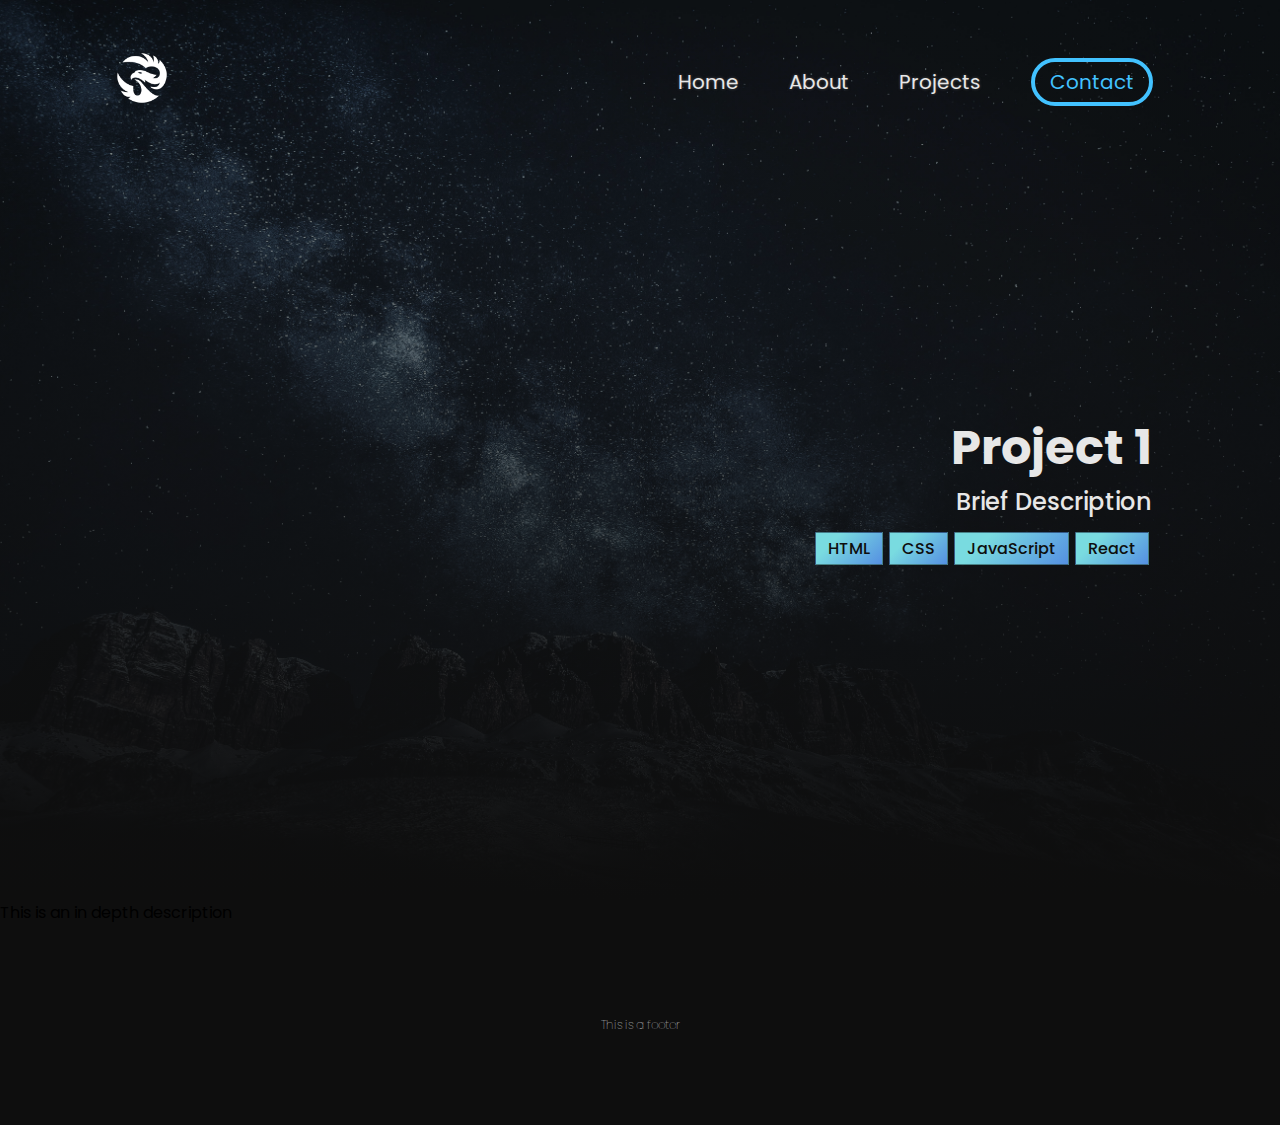
<file: project1.html>
<!DOCTYPE html>
<html lang="en" class="scroll-lock" scroll-lock="false">
    <head>
    <meta name="viewport" content="width=device-width,initial-scale=1,maximum-scale=1">
    <meta charset="UTF-8">
    <link rel="stylesheet" href="styles.css"/>
    <link rel="stylesheet" href="https://fonts.googleapis.com/css?family=Poppins">
    <link rel="images" href="images/*">
    <title>Project 1</title>
    <script src="js/nav.js" defer></script>
    </head>

    <div id="home" class="start" project1="true">
        <nav id="navbar">
            <a class="logo" href="index.html"><img src="images/logo.png"></a>
            <button id="mobile-nav-toggle" class="mobile-nav-toggle">+</button>
            <ul id="navigation" class="navigation" data-visible="false">
                <li class="navbutton"><a href="index.html#home">Home</a></li>
                <li class="navbutton"><a href="index.html#about">About</a></li>
                <li class="navbutton"><a href="index.html#projects">Projects</a></li>
                <li class="navbutton"><button onclick="location.href='index.html#contact'">Contact</button></li>
            </ul>
        </nav>

        <div class="intro">
            <div class="text">
                <h1>
                    Project 1
                </h1>
                <p>
                    Brief Description
                </p>
                <div class="skills">
                    <p>HTML</p>
                    <p>CSS</p>
                    <p>JavaScript</p>
                    <p>React</p>
                </div>
            </div>
        </div>
    </div>

    <body>
        <section class="description">
            <p>This is an in depth description</p>
        </section>
    </body>

    <footer>
        <p>This is a footer</p>
    </footer>

    
</html>
</file>
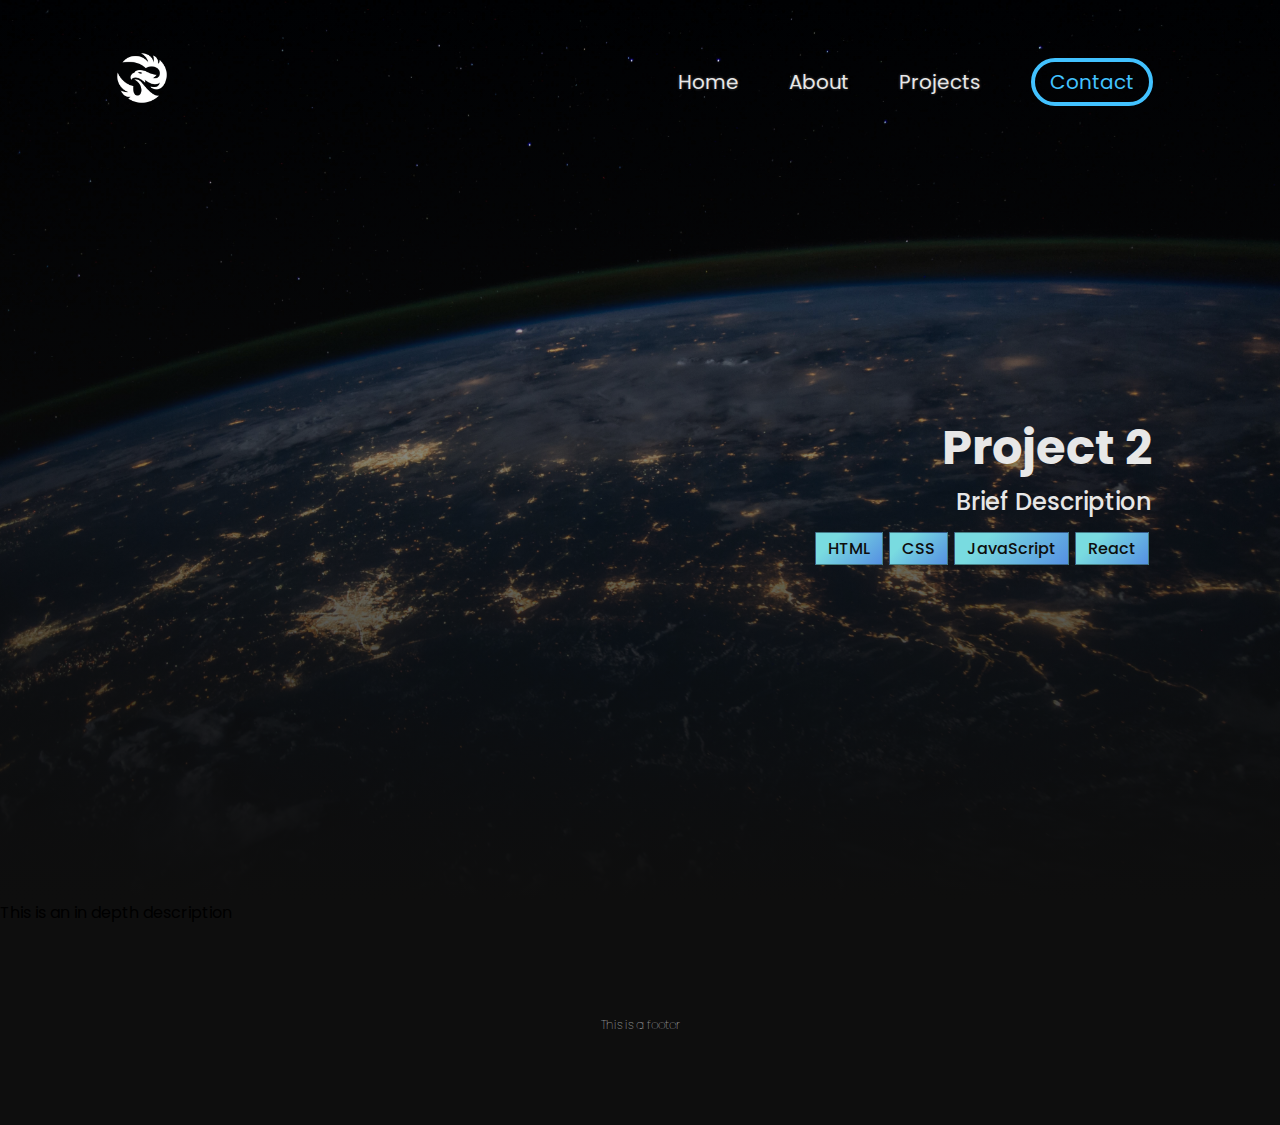
<file: project2.html>
<!DOCTYPE html>
<html lang="en" class="scroll-lock" scroll-lock="false">
    <head>
    <meta name="viewport" content="width=device-width,initial-scale=1,maximum-scale=1">
    <meta charset="UTF-8">
    <link rel="stylesheet" href="styles.css"/>
    <link rel="stylesheet" href="https://fonts.googleapis.com/css?family=Poppins">
    <link rel="images" href="images/*">
    <title>Project 2</title>
    <script src="js/nav.js" defer></script>
    </head>

    <div id="home" class="start" project2="true">
        <nav id="navbar">
            <a class="logo" href="index.html"><img src="images/logo.png"></a>
            <button id="mobile-nav-toggle" class="mobile-nav-toggle">+</button>
            <ul id="navigation" class="navigation" data-visible="false">
                <li class="navbutton"><a href="index.html#home">Home</a></li>
                <li class="navbutton"><a href="index.html#about">About</a></li>
                <li class="navbutton"><a href="index.html#projects">Projects</a></li>
                <li class="navbutton"><button onclick="location.href='index.html#contact'">Contact</button></li>
            </ul>
        </nav>

        <div class="intro">
            <div class="text">
                <h1>
                    Project 2
                </h1>
                <p>
                    Brief Description
                </p>
                <div class="skills">
                    <p>HTML</p>
                    <p>CSS</p>
                    <p>JavaScript</p>
                    <p>React</p>
                </div>
            </div>
        </div>
    </div>

    <body>
        <section class="description">
            <p>This is an in depth description</p>
        </section>
    </body>

    <footer>
        <p>This is a footer</p>
    </footer>

    
</html>
</file>
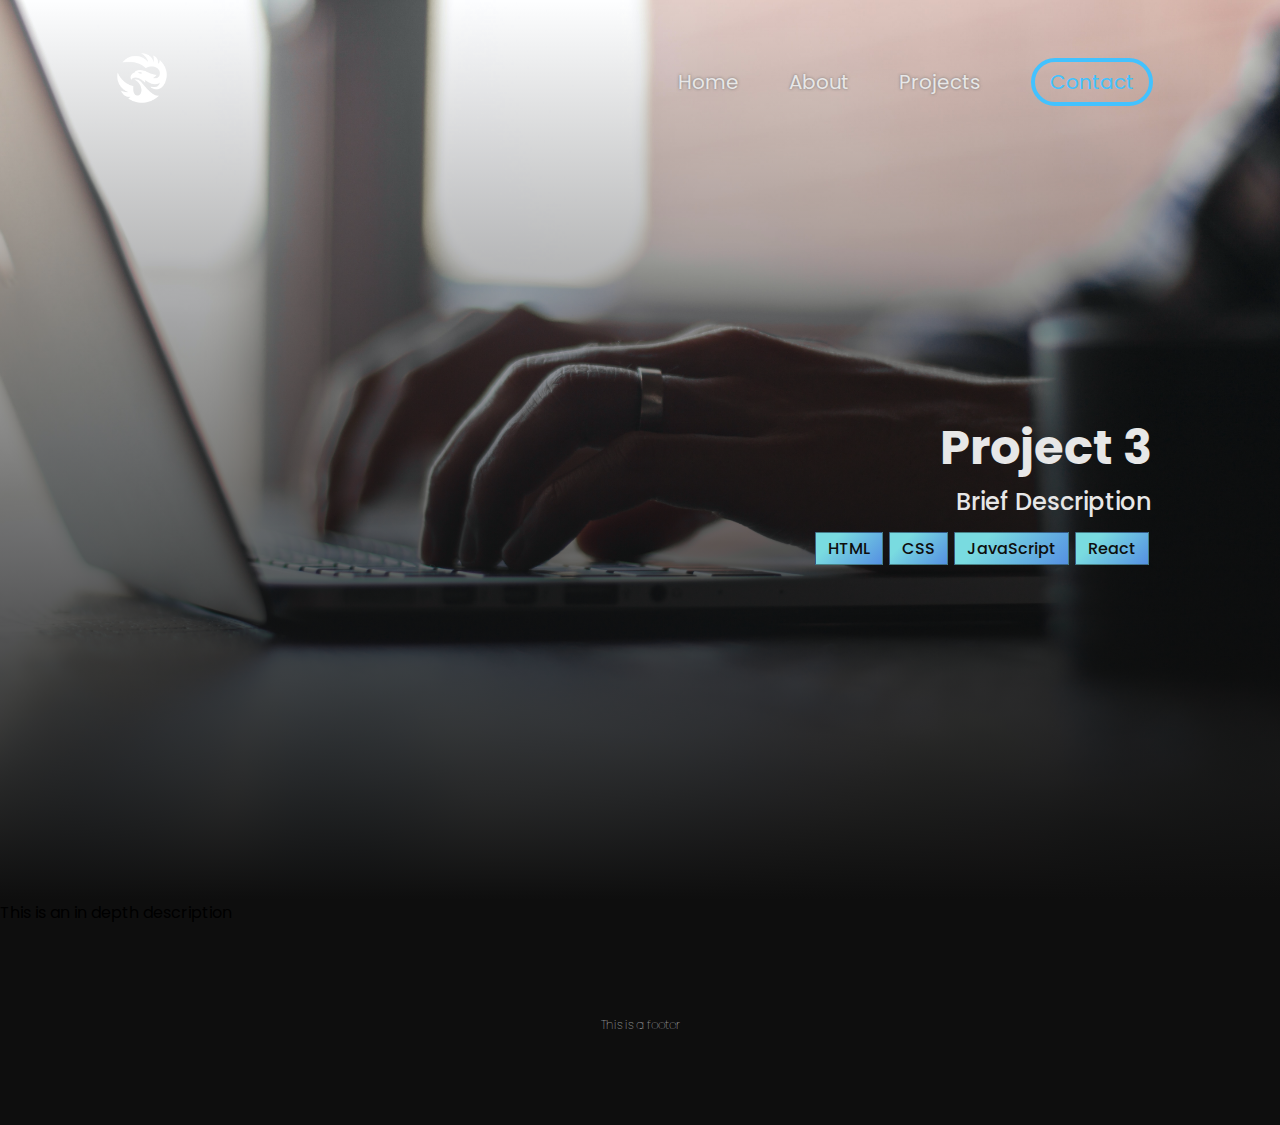
<file: project3.html>
<!DOCTYPE html>
<html lang="en" class="scroll-lock" scroll-lock="false">
    <head>
    <meta name="viewport" content="width=device-width,initial-scale=1,maximum-scale=1">
    <meta charset="UTF-8">
    <link rel="stylesheet" href="styles.css"/>
    <link rel="stylesheet" href="https://fonts.googleapis.com/css?family=Poppins">
    <link rel="images" href="images/*">
    <title>Project 3</title>
    <script src="js/nav.js" defer></script>
    </head>

    <div id="home" class="start" project3="true">
        <nav id="navbar">
            <a class="logo" href="index.html"><img src="images/logo.png"></a>
            <button id="mobile-nav-toggle" class="mobile-nav-toggle">+</button>
            <ul id="navigation" class="navigation" data-visible="false">
                <li class="navbutton"><a href="index.html#home">Home</a></li>
                <li class="navbutton"><a href="index.html#about">About</a></li>
                <li class="navbutton"><a href="index.html#projects">Projects</a></li>
                <li class="navbutton"><button onclick="location.href='index.html#contact'">Contact</button></li>
            </ul>
        </nav>

        <div class="intro">
            <div class="text">
                <h1>
                    Project 3
                </h1>
                <p>
                    Brief Description
                </p>
                <div class="skills">
                    <p>HTML</p>
                    <p>CSS</p>
                    <p>JavaScript</p>
                    <p>React</p>
                </div>
            </div>
        </div>
    </div>

    <body>
        <section class="description">
            <p>This is an in depth description</p>
        </section>
    </body>

    <footer>
        <p>This is a footer</p>
    </footer>

    
</html>
</file>
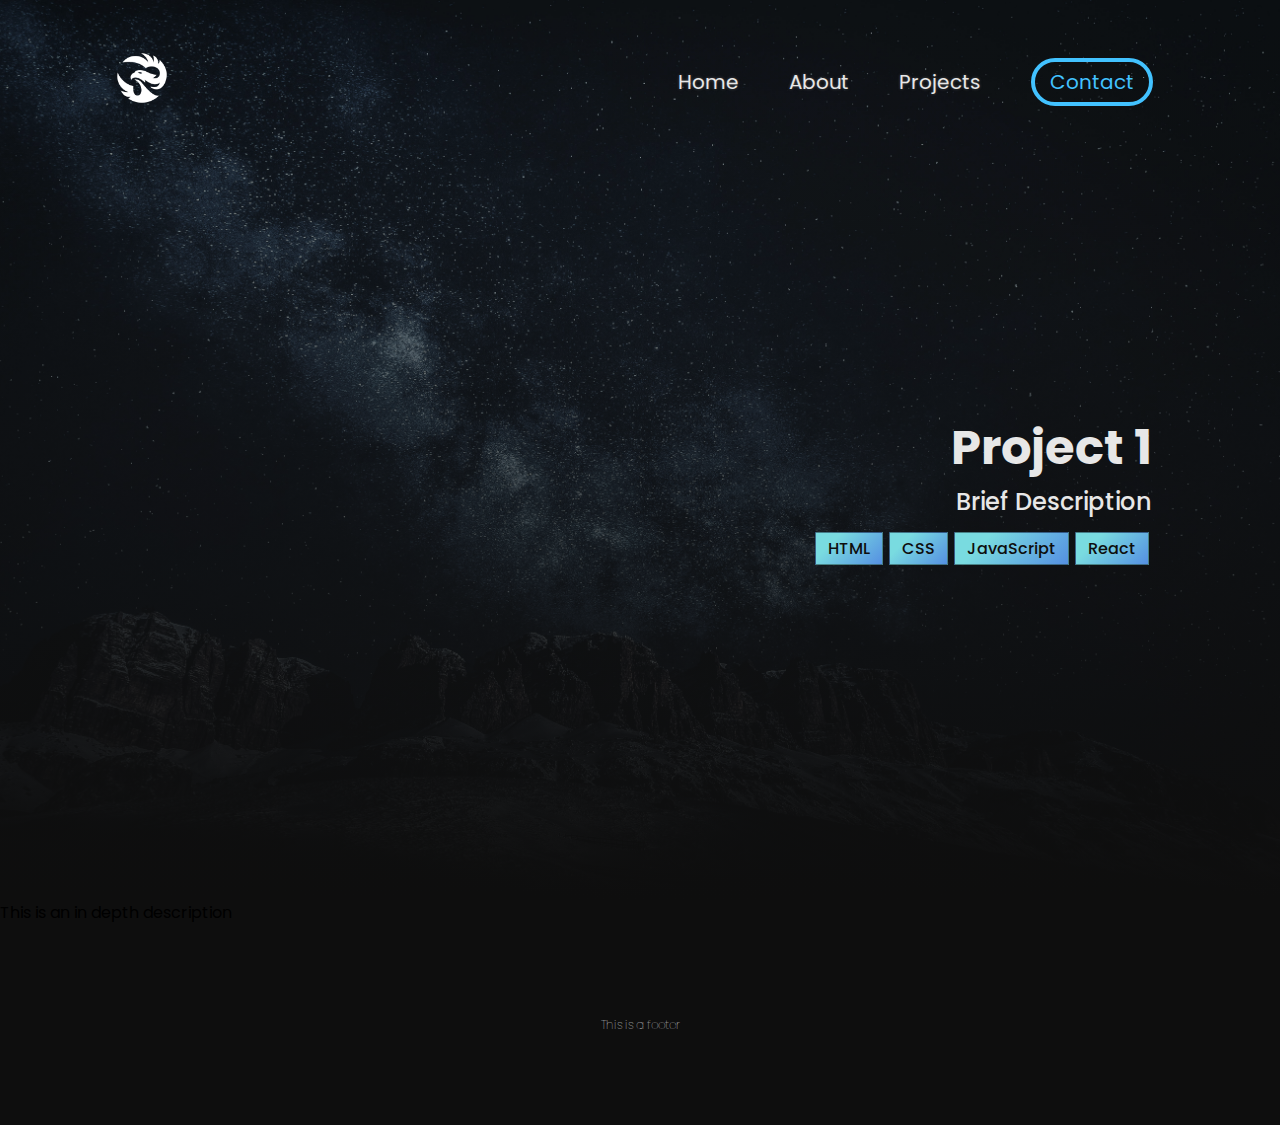
<file: pages/project1.html>
<!DOCTYPE html>
<html lang="en" class="scroll-lock" scroll-lock="false">
    <head>
    <meta name="viewport" content="width=device-width,initial-scale=1,maximum-scale=1">
    <meta charset="UTF-8">
    <link rel="stylesheet" href="../styles.css"/>
    <link rel="stylesheet" href="https://fonts.googleapis.com/css?family=Poppins">
    <link rel="images" href="../images/*">
    <title>Project 1</title>
    <script src="../js/nav.js" defer></script>
    </head>

    <div id="home" class="start" project1="true">
        <nav id="navbar">
            <a class="logo" href="../index.html"><img src="../images/logo.png"></a>
            <button id="mobile-nav-toggle" class="mobile-nav-toggle">+</button>
            <ul id="navigation" class="navigation" data-visible="false">
                <li class="navbutton"><a href="../index.html#home">Home</a></li>
                <li class="navbutton"><a href="../index.html#about">About</a></li>
                <li class="navbutton"><a href="../index.html#projects">Projects</a></li>
                <li class="navbutton"><button onclick="location.href='../index.html#contact'">Contact</button></li>
            </ul>
        </nav>

        <div class="intro">
            <div class="text">
                <h1>
                    Project 1
                </h1>
                <p>
                    Brief Description
                </p>
                <div class="skills">
                    <p>HTML</p>
                    <p>CSS</p>
                    <p>JavaScript</p>
                    <p>React</p>
                </div>
            </div>
        </div>
    </div>

    <body>
        <section class="description">
            <p>This is an in depth description</p>
        </section>
    </body>

    <footer>
        <p>This is a footer</p>
    </footer>

    
</html>
</file>
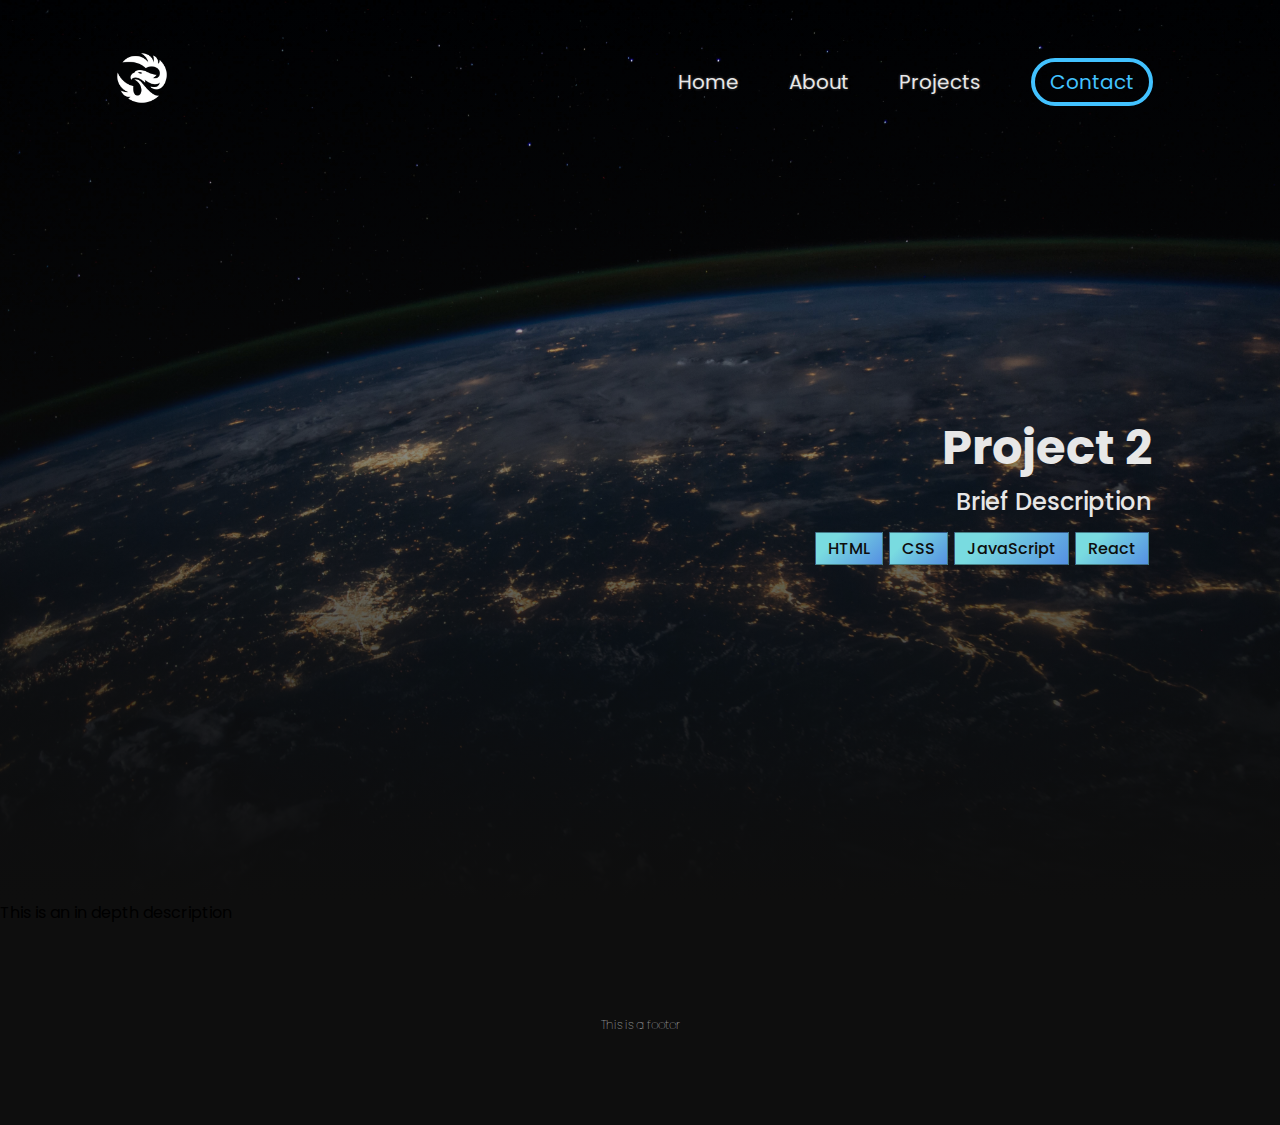
<file: pages/project2.html>
<!DOCTYPE html>
<html lang="en" class="scroll-lock" scroll-lock="false">
    <head>
    <meta name="viewport" content="width=device-width,initial-scale=1,maximum-scale=1">
    <meta charset="UTF-8">
    <link rel="stylesheet" href="../styles.css"/>
    <link rel="stylesheet" href="https://fonts.googleapis.com/css?family=Poppins">
    <link rel="images" href="../images/*">
    <title>Project 2</title>
    <script src="../js/nav.js" defer></script>
    </head>

    <div id="home" class="start" project2="true">
        <nav id="navbar">
            <a class="logo" href="../index.html"><img src="../images/logo.png"></a>
            <button id="mobile-nav-toggle" class="mobile-nav-toggle">+</button>
            <ul id="navigation" class="navigation" data-visible="false">
                <li class="navbutton"><a href="../index.html#home">Home</a></li>
                <li class="navbutton"><a href="../index.html#about">About</a></li>
                <li class="navbutton"><a href="../index.html#projects">Projects</a></li>
                <li class="navbutton"><button onclick="location.href='../index.html#contact'">Contact</button></li>
            </ul>
        </nav>

        <div class="intro">
            <div class="text">
                <h1>
                    Project 2
                </h1>
                <p>
                    Brief Description
                </p>
                <div class="skills">
                    <p>HTML</p>
                    <p>CSS</p>
                    <p>JavaScript</p>
                    <p>React</p>
                </div>
            </div>
        </div>
    </div>

    <body>
        <section class="description">
            <p>This is an in depth description</p>
        </section>
    </body>

    <footer>
        <p>This is a footer</p>
    </footer>

    
</html>
</file>
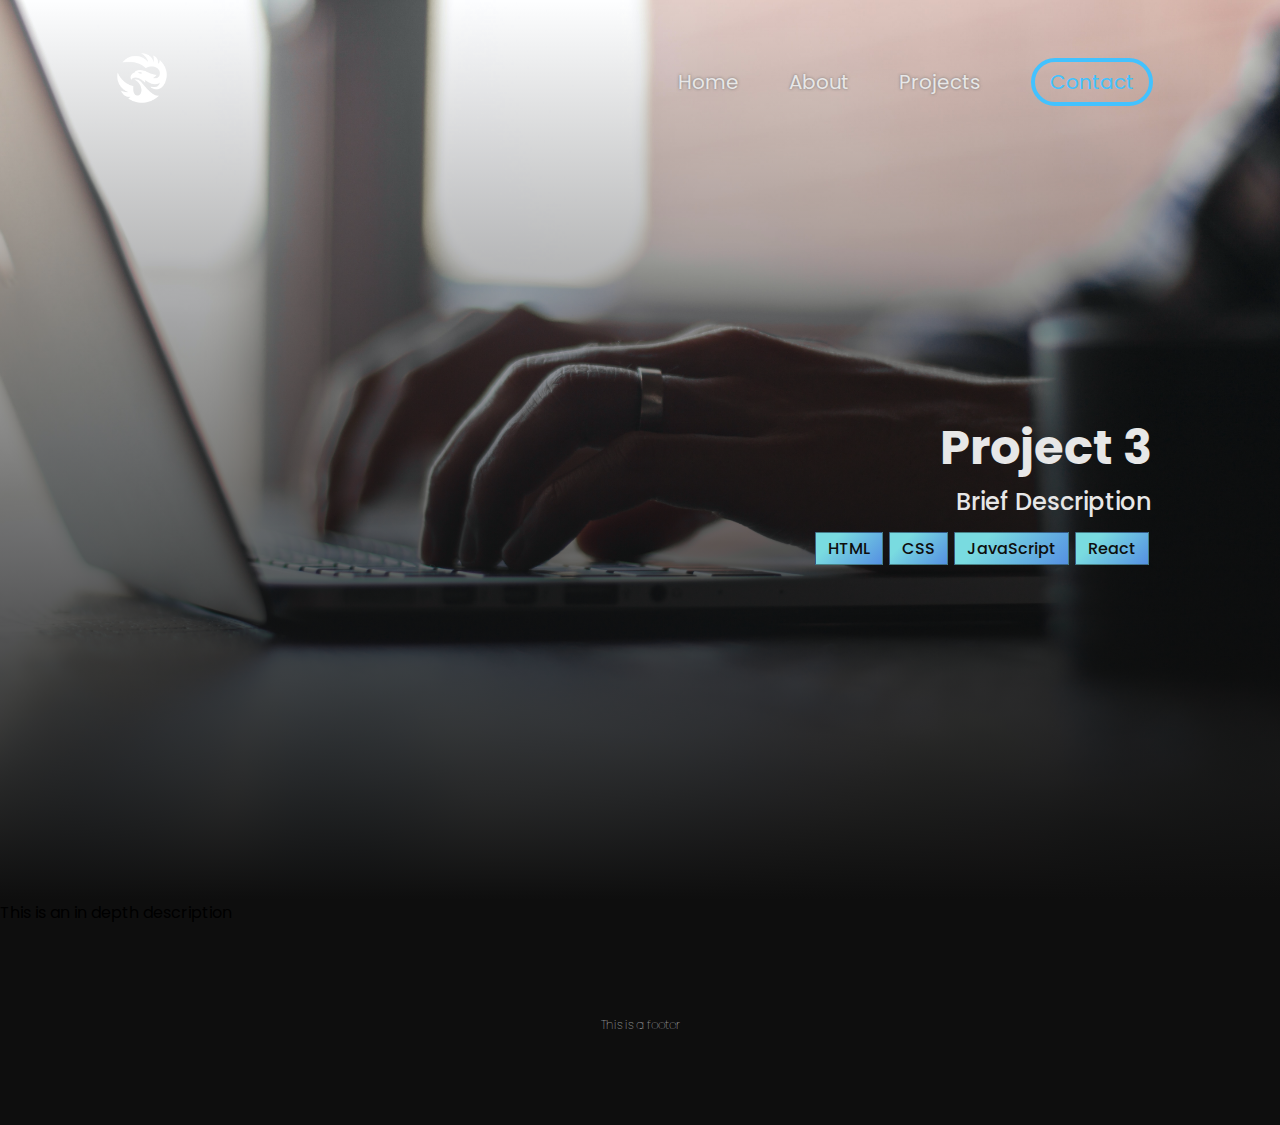
<file: pages/project3.html>
<!DOCTYPE html>
<html lang="en" class="scroll-lock" scroll-lock="false">
    <head>
    <meta name="viewport" content="width=device-width,initial-scale=1,maximum-scale=1">
    <meta charset="UTF-8">
    <link rel="stylesheet" href="../styles.css"/>
    <link rel="stylesheet" href="https://fonts.googleapis.com/css?family=Poppins">
    <link rel="images" href="../images/*">
    <title>Project 3</title>
    <script src="../js/nav.js" defer></script>
    </head>

    <div id="home" class="start" project3="true">
        <nav id="navbar">
            <a class="logo" href="../index.html"><img src="../images/logo.png"></a>
            <button id="mobile-nav-toggle" class="mobile-nav-toggle">+</button>
            <ul id="navigation" class="navigation" data-visible="false">
                <li class="navbutton"><a href="../index.html#home">Home</a></li>
                <li class="navbutton"><a href="../index.html#about">About</a></li>
                <li class="navbutton"><a href="../index.html#projects">Projects</a></li>
                <li class="navbutton"><button onclick="location.href='../index.html#contact'">Contact</button></li>
            </ul>
        </nav>

        <div class="intro">
            <div class="text">
                <h1>
                    Project 3
                </h1>
                <p>
                    Brief Description
                </p>
                <div class="skills">
                    <p>HTML</p>
                    <p>CSS</p>
                    <p>JavaScript</p>
                    <p>React</p>
                </div>
            </div>
        </div>
    </div>

    <body>
        <section class="description">
            <p>This is an in depth description</p>
        </section>
    </body>

    <footer>
        <p>This is a footer</p>
    </footer>

    
</html>
</file>
<file: styles.css>
* {
    margin: 0;
    padding: 0;
    font-family: 'Poppins', sans-serif;
    max-width: 3840px;
}

html {
    scroll-behavior: smooth;
    overflow-x: hidden;
    margin: 0 auto;
}

html[scroll-lock="true"] {
    overflow-y: hidden;
}

:root {
    --black: #0e0e0e;
    --accent-color: #42C2FF;
    --white: #e7e7e7;
    --secondary-color: #85F4FF;
}

body {
    background-color: var(--black);
    overflow-x: hidden;
    animation: fadeInAnimation ease 3s;
    animation-iteration-count: 1;
    animation-fill-mode: forwards;
}
@keyframes fadeInAnimation {
    0% {
        opacity: 0;
    }
    100% {
        opacity: 1;
    }
}

.start .logo img {
    height: 5rem;
    width: 5rem;
}

.start {
    height: 100vh;
    width: 100%;
    background-image: linear-gradient(to top, var(--black), transparent), url("images/bg7.jpg");
    background-position: center;
    background-size: cover;
    z-index: -1;
}

.start[project1="true"] {
    background-image: linear-gradient(to top, var(--black), transparent), url("images/bg1.jpg");
}

.start[project2="true"] {
    background-image: linear-gradient(to top, var(--black), transparent), url("images/bg3.jpg");
}

.start[project3="true"] {
    background-image: linear-gradient(to top, var(--black), transparent), url("images/bg5.jpg");
}

nav {
    padding-top: 3%;
    margin-left: 8%;
    margin-right: 8%;
    display: flex;
    justify-content: space-between;
    text-shadow: 0 0 3px  rgba(100, 100, 100, 0.8);
}

.start .intro {
    height: 100vh;
    width: 100%;
    display: flex;
    justify-content: flex-end;
    align-items: center;
}

.intro .text {
    display: flex;
    flex-direction: column;
    align-items: flex-end;
    margin-right: min(10vw,15rem);
    margin-bottom: 10rem;
}

.intro .text span {
    color: var(--accent-color);
}

.intro .text .skills {
    display: flex;
    justify-content: flex-end;
    align-items: center;
    margin: 10px 0 10px 10px;
    flex-wrap: wrap;
}

.intro .text .skills p {
    font-size: 16px;
    background-color: #63a4ff;
    background-image: linear-gradient(315deg, #5590e2 0%, #79dbe0 74%);
    display: flex;
    justify-content: center;
    align-items: center;
    border: 1px solid rgba(0,0,0, 0.4);
    margin: 3px;
    padding: 3px 12px;
    color: var(--black)
}

.intro h1 {
    color: var(--white);
    font-size: 48px;
    font-weight: 700;
}

.intro p {
    color: var(--white);
    font-size: 24px;
    font-weight: 500;
}

.navigation {
    display: flex;
    align-items: center;
}

.mobile-nav-toggle {
    display: none;
    border: none;
    background: transparent;
    color: var(--white);
    font-size: 40px;
}

.navigation[data-visible="true"] {
    transform: translateX(0%);
}

@media (max-width: 600px) {
    .navigation {
        position: fixed;
        inset: 0 0 0 30%;
        background: rgba(0,0,0, 0.2);
        backdrop-filter: blur(2px);
        flex-direction: column;
        align-items: center;
        justify-content: flex-start;
        padding: min(30vh, 10rem);
        z-index: 1000;

        transform: translateX(100%);
        transition: transform 350ms ease-out;
    }

    .navigation li {
        margin: 10px 0;
    }

    .mobile-nav-toggle {
        display: block;
        position: absolute;
        width: 2rem;
        height: 2rem;
        top: 2rem;
        right: 2rem;
        z-index: 9999;

    }

    .intro h1 {
        font-size: 35px;
    }

    .intro p {
        font-size: 20px;
    }

    .quote div {
        width: 80vw;
    }

}

@media (max-width: 1050px) {
    .projects {
        margin-bottom: 150vh;
    }
}

.navigation li {
    list-style-type: none;
    padding: 0 25px;
}

.navigation li a {
    font-size: 20px;
    text-decoration: none;
    color: var(--white);
    padding-bottom: 10px;
}

.navigation li a:hover {
    border-bottom: 2px solid var(--accent-color);
    color: var(--accent-color);
}



.navigation li button {
    font-size: 20px;
    background-color: transparent;
    color: var(--accent-color);
    border: 4px solid var(--accent-color);
    border-radius: 25px;
    padding: 5px 15px;
    cursor: pointer;
}

.navigation li button:hover {
    background-color: var(--accent-color);
    color: var(--white);
}

.quote {
    height: 500px;
    width: 100%;
    display: flex;
    justify-content: center;
    align-content: center;
}

.quote div {
    display: flex;
    flex-direction: column;
    justify-content: center;
    align-items: flex-end;
    margin-top: 40px;
}

.quote p {
    font-size: 20px;
    font-weight: lighter;
    color: var(--white);
}

.quote h1 {
    font-size: 26px;
    font-weight: bold;
    color: var(--white);
}


.about {
    width: 110%;
    height: 500px;
    background-color: var(--white);
    display: flex;
    justify-content: center;
    align-items: flex-start;
    transform: skew(0, 2deg);
}

.about .text {
    display: flex;
    flex-direction: column;
    justify-content: center;
    align-items: flex-end;
    margin-left: 40%;
}

.about .text h1 {
    font-size: 48px;
    font-weight: bold;
    color: var(--black);
    margin-top: 20px;
}

.about .text span {
    color: var(--accent-color);
}

.about .text p {
    font-size: 20px;
    font-weight: lighter;
    color: var(--black);
    margin: 5px;
}

.projects {
    width: 100%;
    height: 500px;
    display: flex;
    justify-content: center;
    align-items: flex-start;
    color: var(--white);
}

.projects .container {
    display: flex;
    flex-direction: column;
    justify-content: center;
    align-items: center;
}
.projects .container h1 {
    font-size: 48px;
    margin-top: 5px;
}

.projects .cards {
    display: flex;
    justify-content: center;
    align-items: center;
    flex-wrap: wrap;
}

.projects .cards div {
    height: 25rem;
    width: 20rem;
    border-radius: 25px;
    margin: 10px;
    background-color: rgba(0,0,0, 0.2);
    box-shadow: 0 0 5px ;
    display: flex;
    flex-direction: column;
    justify-content: space-between;
    cursor: pointer;
}

.projects .cards div:hover {
    background-color: rgba(255,255,255, 0.1);
    box-shadow: 0 0 10px #42C2FF99;
}

.projects .cards div img {
    border-radius: 25px 25px 0 0;
    width: 100%;
    height: 100%;
    object-fit: cover;
    z-index: -1;
}

.projects .cards div h3 {
    align-self: center;
    justify-self: center;
}

.projects .cards div button {
    background-color: var(--accent-color);
    border: none;
    cursor: pointer;
    color: var(--black);
    height: 10%;
    border-radius: 0 0 25px 25px;
}

.projects .cards div button:hover {
    background-color: #2d8fbd;
}

.contact {
    width: 100%;
    height: 500px;
    display: flex;
    justify-content: center;
    align-items: center;
    color: var(--white);
    margin-top: 5rem;
    transform: skew(0, 2deg);
    background-color: #63a4ff;
    background-image: linear-gradient(315deg, #5590e2 0%, #79dbe0 74%);
}

.contact .container {
    background-color: var(--white);
    width: 70%;
    height: 80%;
    border-radius: 25px;
    transform: skew(0, -2deg);
    box-shadow: 0 0 30px rgba(0,0,0,0.3);
    display: flex;
    justify-content: space-between;
    
}

.contact .container .form {
    height: 100%;
    width: 60%;
    background-color: black;
    border-radius: 0 25px 25px 0;
}

.contact .container h1 {
    color: var(--accent-color);
}

.contact .container p {
    color: var(--black);
}

.contact .container .info div {
    height: 10%;
    width: 50%;
    border: 2px solid black;
    display: flex;
    justify-content: space-between;
    align-items: center;
}

.contact .container .info div img {
    height: 25px;
    width: 25px;
    border: 2px solid black;
}

.contact .container .info {
    width: 40%;
    display: flex;
    flex-direction: column;
    justify-content: center;
    align-items: flex-start;
    border: 2px solid black;
    padding-left: 10%;
    padding-bottom: 0%;
    border-radius: 25px;
}

span {
    color: var(--accent-color);
}

footer {
    display: flex;
    justify-content: center;
    align-items: center;
    height: 200px;
    width: 100%;
    color: var(--white);
    font-size: 12px;
    font-weight: lighter;
}
</file>
